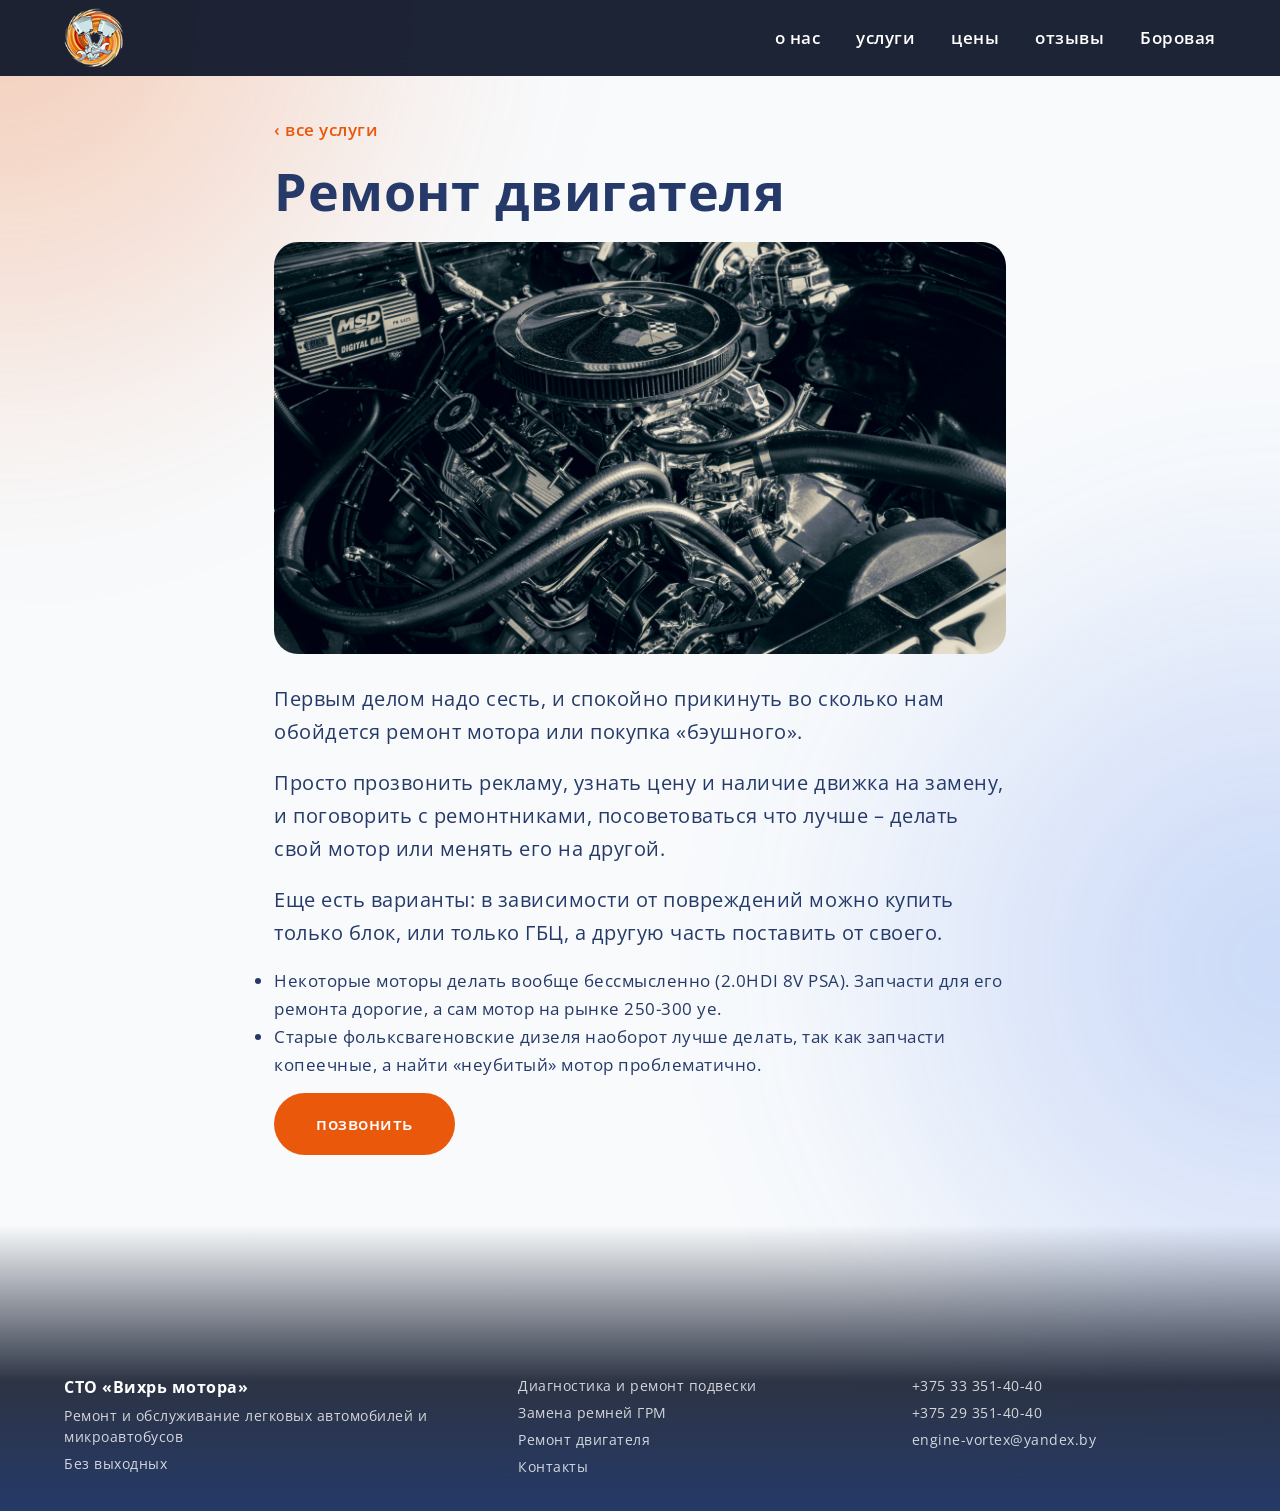
<file: service.html>
<!DOCTYPE html>
<html lang="ru">
<head>
<meta charset="UTF-8">
<meta name="viewport" content="width=device-width, initial-scale=1">
<title>Услуга — СТО «Вихрь мотора»</title>
<link rel="preconnect" href="https://fonts.googleapis.com">
<link rel="preconnect" href="https://fonts.gstatic.com" crossorigin>
<link href="https://fonts.googleapis.com/css2?family=Open+Sans:wght@300;400;600;700;800&display=swap" rel="stylesheet">
<link rel="stylesheet" href="css/style.css">
<script>document.documentElement.classList.add('js')</script>
</head>
<body class="inner">
<header class="header solid">
  <a href="index.html" class="logo" aria-label="На главную"><img src="img/logo.png" alt="" onerror="this.remove()"></a>
  <button class="burger" aria-label="Меню"><span></span><span></span></button>
  <nav class="nav">
    <a href="index.html#about">о нас</a>
    <a href="index.html#services">услуги</a>
    <a href="index.html#prices">цены</a>
    <a href="index.html#reviews">отзывы</a>
    <a href="index.html#map" class="loc">Боровая</a>
  </nav>
</header>
<main class="service">
  <a href="index.html#services" class="back">‹ все услуги</a>
  <h1 id="s-title"></h1>
  <img id="s-img" alt="">
  <div id="s-text" class="prose"></div>
  <a href="tel:+375333514040" class="btn btn-main">позвонить</a>
</main>
<footer class="footer">
  <div><b>СТО «Вихрь мотора»</b><span>Ремонт и обслуживание легковых автомобилей и микроавтобусов</span><span>Без выходных</span></div>
  <div><a href="service.html?id=suspension">Диагностика и ремонт подвески</a><a href="service.html?id=grm">Замена ремней ГРМ</a><a href="service.html?id=engine">Ремонт двигателя</a><a href="index.html#contacts">Контакты</a></div>
  <div><a href="tel:+375333514040">+375 33 351-40-40</a><a href="tel:+375293514040">+375 29 351-40-40</a><a href="mailto:engine-vortex@yandex.by">engine-vortex@yandex.by</a></div>
</footer>
<script src="js/services.js"></script>
<script src="js/main.js"></script>
<script>
  const s = SERVICES.find(x => x.id === new URLSearchParams(location.search).get('id')) || SERVICES[0];
  document.title = s.title + ' — СТО «Вихрь мотора»';
  $('#s-title').textContent = s.title;
  $('#s-img').src = s.img; $('#s-img').alt = s.title;
  $('#s-text').innerHTML = s.html || s.text.map(p => `<p>${p}</p>`).join('');
</script>
</body>
</html>
</file>
<file: css/style.css>
:root{--bg:#F8FAFC;--ink:#253a69;--ink2:#1E293B;--acc:#EA580C;--muted:#475569;--soft:rgba(255,255,255,.8);--head:76px}
*{box-sizing:border-box;margin:0;padding:0}
html{scroll-behavior:smooth;scroll-padding-top:var(--head)}
body{background:var(--bg);color:var(--ink);font:400 17px/1.65 'Open Sans',Arial,sans-serif;letter-spacing:.03em;overflow-x:hidden}
a{color:inherit;text-decoration:none}
button{font:inherit;color:inherit;background:none;border:0;cursor:pointer;letter-spacing:inherit}
img{display:block}
:focus-visible{outline:3px solid var(--acc);outline-offset:3px}

/* размытые радиальные градиенты на фоне */
body::before,body::after{content:"";position:fixed;z-index:-1;width:90vmax;height:90vmax;border-radius:50%;filter:blur(70px);pointer-events:none}
body::before{top:-45vmax;left:-45vmax;background:radial-gradient(circle,rgba(234,88,12,.3),transparent 65%);animation:d1 22s ease-in-out infinite alternate}
body::after{bottom:-50vmax;right:-45vmax;background:radial-gradient(circle,rgba(37,99,235,.24),transparent 65%);animation:d2 28s ease-in-out infinite alternate}
@keyframes d1{to{transform:translate(12vmax,18vmax)}}
@keyframes d2{to{transform:translate(-14vmax,-12vmax)}}

/* шапка */
.header{position:fixed;inset:0 0 auto;height:var(--head);display:flex;align-items:center;justify-content:space-between;padding:0 5vw;z-index:50;color:#fff;transition:background .4s}
.header.solid{background:rgba(15,23,42,.94);backdrop-filter:blur(12px)}
.logo{width:60px;height:60px;overflow:hidden;display:block}
.logo img{width:100%;height:100%;object-fit:contain}
.nav{display:flex;gap:36px;align-items:center;font-size:17px;font-weight:600}
.nav a{position:relative;padding:4px 0}
.nav a:not(.loc)::after{content:"";position:absolute;left:0;bottom:0;height:2px;width:0;background:var(--acc);transition:width .3s}
.nav a:hover::after{width:100%}
.loc{display:flex;gap:8px;align-items:center}
.burger{display:none}

/* hero: фото плавно уходит в фон страницы */
.hero{min-height:100vh;min-height:100svh;display:flex;flex-direction:column;justify-content:center;padding:var(--head) 5vw 16vh;color:#fff;
  background:linear-gradient(180deg,rgba(15,23,42,.45) 0%,rgba(15,23,42,.05) 38%,rgba(248,250,252,.55) 80%,#F8FAFC 100%),
  linear-gradient(90deg,rgba(15,23,42,.82),rgba(15,23,42,.1) 75%),
  url('https://images.unsplash.com/photo-1503376780353-7e6692767b70?auto=format&fit=crop&w=1800&q=70') center/cover,var(--ink2)}
.hero>*{animation:rise 1s both}
.hero h1{font-weight:800;font-size:clamp(38px,6.5vw,84px);line-height:1.1;letter-spacing:.02em;text-shadow:0 4px 30px rgba(0,0,0,.4)}
.slogan{margin-top:22px;font-size:clamp(20px,2.4vw,30px);font-weight:600;animation-delay:.2s!important}
.desc{margin-top:10px;font-size:clamp(17px,1.6vw,21px);color:var(--soft);animation-delay:.35s!important}
.btns{display:flex;gap:18px;margin-top:42px;flex-wrap:wrap;animation-delay:.55s!important}
.btn{display:inline-block;padding:17px 42px;border-radius:40px;background:var(--ink2);color:#fff;font-size:17px;font-weight:600;transition:transform .25s,box-shadow .25s,background .25s}
.btn-main{background:var(--acc)}
.btn-dark{background:var(--ink)}
.btn:hover{transform:translateY(-3px);box-shadow:0 10px 30px rgba(234,88,12,.4)}
.btn-main:hover{background:#c2410c}
@keyframes rise{from{opacity:0;transform:translateY(26px)}to{opacity:1;transform:none}}

/* секции */
.section{padding:80px 5vw;max-width:1240px;margin:0 auto;text-align:center}
.section.narrow{max-width:900px}
h2{font-weight:700;font-size:clamp(28px,3.4vw,44px);letter-spacing:.06em;margin-bottom:18px;color:var(--ink)}
h3{font-weight:600}
.sub{font-size:18px;color:var(--muted);margin-bottom:36px}
.sub b{color:var(--ink)}
.section>.btn{margin-top:6px}

/* о нас */
.about{text-align:left;max-width:940px;margin:36px auto 0}
.about h3{font-size:24px;margin-bottom:22px}
dl{display:grid;grid-template-columns:160px 1fr;gap:10px 20px;font-size:18px;margin-bottom:32px}
dt{font-weight:700}
.slider{display:flex;align-items:center;gap:18px}
.viewport{flex:1;overflow:hidden;border-radius:24px;background:var(--ink)}
.track{display:flex;transition:transform .6s cubic-bezier(.65,0,.35,1)}
.slide{min-width:100%;height:min(70vw,480px);display:flex;justify-content:center}
.slide img{height:100%;width:auto;max-width:100%;object-fit:cover}
.arrow{font-size:52px;line-height:1;padding:0 8px;color:var(--ink);transition:color .2s,transform .2s}
.arrow:hover{color:var(--acc);transform:scale(1.2)}
.dots{display:flex;gap:12px;justify-content:center;margin:18px 0 24px}
.dots button{width:11px;height:11px;border-radius:50%;background:rgba(15,23,42,.25);transition:.3s}
.dots button.on{background:var(--acc);transform:scale(1.3)}
.note{font-size:18px;color:var(--muted)}

/* почему выбирают нас: карточки равны, при наведении растёт одна */
.why-grid{display:grid;grid-template-columns:repeat(3,1fr);gap:28px;margin-top:44px}
.why-card{position:relative;color:#fff;text-align:left;background:linear-gradient(180deg,var(--ink),var(--ink2));border-radius:28px;padding:30px;min-height:380px;
  display:flex;flex-direction:column;justify-content:flex-end;gap:14px;overflow:hidden;box-shadow:0 10px 30px rgba(15,23,42,.18)}
.why-card::before{content:"";position:absolute;inset:0;background:radial-gradient(circle at 85% 0,rgba(234,88,12,.6),transparent 60%);opacity:0;transition:opacity .45s}
.why-card:hover::before{opacity:1}
.why-card>*{position:relative}
.num{position:absolute;top:24px;left:30px;font-size:38px;font-weight:300;color:rgba(255,255,255,.6)}
.gauge{position:absolute;top:24px;right:30px}
.why-card h3{font-size:22px;line-height:1.3}
.why-card p{font-size:16px;color:var(--soft)}
.js .why-card.reveal.in:hover{transform:scale(1.07);z-index:3;box-shadow:0 24px 60px rgba(15,23,42,.35)}

/* услуги: высокие карточки с картинкой */
.grid{display:flex;flex-wrap:wrap;justify-content:center;gap:32px;margin-top:44px}
.card{width:calc((100% - 64px)/3);display:flex;flex-direction:column;text-align:left;color:#fff;border-radius:24px;overflow:hidden;
  background:linear-gradient(180deg,var(--ink2),var(--ink));box-shadow:0 10px 30px rgba(15,23,42,.18);transition:transform .4s,box-shadow .4s}
.card:hover{box-shadow:0 20px 50px rgba(15,23,42,.35)}
.pic{overflow:hidden;aspect-ratio:4/3.3}
.pic img{width:100%;height:100%;object-fit:cover;transition:transform .7s}
.card:hover img{transform:scale(1.08)}
.card .body{display:flex;flex-direction:column;gap:10px;padding:22px 24px 26px;flex:1}
.card h3{font-size:21px;line-height:1.3}
.card p{font-size:16px;color:var(--soft)}
.more{margin-top:auto;padding-top:8px;color:#fb923c;font-weight:600;transition:letter-spacing .3s}
.card:hover .more{letter-spacing:.09em}

/* подход */
.steps ol{list-style:none;margin-top:44px;display:grid;gap:44px}
.steps h3{font-size:22px;margin-bottom:8px;color:var(--acc)}
.steps p{font-size:19px;color:var(--muted);max-width:760px;margin:0 auto}
.lead{margin:70px auto 0;font-size:20px;line-height:1.8;color:var(--ink);max-width:860px}

/* отзывы */
.reviews{display:grid;gap:22px;margin-top:36px}
blockquote{padding:28px;border-radius:22px;background:linear-gradient(180deg,var(--ink2),var(--ink));color:#fff;font-size:18px}
cite{display:block;margin-top:12px;font-size:15px;color:var(--soft);font-style:normal}

/* FAQ */
.faq{text-align:left;border-top:1px solid rgba(15,23,42,.15)}
.faq-item{border-bottom:1px solid rgba(15,23,42,.15)}
.faq-q{width:100%;display:flex;justify-content:space-between;align-items:center;gap:20px;padding:24px 4px;text-align:left;font-size:19px;font-weight:600}
.faq-q:hover{color:var(--acc)}
.faq-q i{position:relative;flex:none;width:20px;height:20px}
.faq-q i::before,.faq-q i::after{content:"";position:absolute;left:0;top:9px;width:20px;height:2px;background:var(--acc);transition:transform .35s}
.faq-q i::after{transform:rotate(90deg)}
.open .faq-q i::after{transform:rotate(0)}
.faq-a{display:grid;grid-template-rows:0fr;transition:grid-template-rows .4s ease}
.faq-a>div{overflow:hidden}
.faq-a p{padding:0 4px 24px;font-size:18px;color:var(--muted)}
.open .faq-a{grid-template-rows:1fr}

/* контакты и карта */
.contacts-box{display:grid;grid-template-columns:1fr 1.5fr;gap:28px;margin-top:40px;text-align:left}
.info{display:flex;flex-direction:column;align-items:flex-start;gap:12px;padding:36px;border-radius:28px;color:#fff;background:linear-gradient(180deg,var(--ink2),var(--ink));font-size:19px}
.info h3{font-size:26px;margin-bottom:4px}
.info p{color:var(--soft)}
.info a:not(.btn):hover{color:#fb923c}
.info .btn{margin-top:14px}
.route{color:#fb923c;font-weight:600}
.map{border-radius:28px;overflow:hidden;min-height:420px;box-shadow:0 10px 30px rgba(15,23,42,.18)}
.map iframe{width:100%;height:100%;min-height:420px;border:0;display:block}

/* футер: растворяется в градиент */
.footer{display:grid;grid-template-columns:1.4fr 1.2fr 1fr;gap:28px;padding:150px 5vw 34px;margin-top:10px;background:linear-gradient(180deg,rgba(15,23,42,0),rgba(15,23,42,.88) 55%,var(--ink));color:var(--soft);font-size:14px;line-height:1.5}
.footer div{display:flex;flex-direction:column;gap:6px}
.footer b{color:#fff;font-size:16px}
.footer a:hover{color:#fb923c}
.team-info{transition:opacity .25s,transform .25s}
.team-info.swap{opacity:0;transform:translateY(8px)}
.rev-wrap{display:flex;align-items:center;gap:12px;margin-top:36px}
.rev-track{flex:1;display:flex;gap:24px;overflow-x:auto;scroll-snap-type:x mandatory;scroll-behavior:smooth;scrollbar-width:none;padding:8px 4px 22px}
.rev-track::-webkit-scrollbar{display:none}
.rev-track blockquote{flex:0 0 min(420px,82%);scroll-snap-align:start;text-align:left}
.stars{color:#fb923c;font-size:22px;letter-spacing:.15em;margin-bottom:10px}

/* страница услуги */
.service{max-width:860px;margin:0 auto;padding:calc(var(--head) + 40px) 5vw 60px}
.back{color:var(--acc);font-weight:600}
.service h1{font-size:clamp(32px,5vw,52px);line-height:1.2;margin:16px 0}
.service img{width:100%;aspect-ratio:16/9;object-fit:cover;border-radius:24px;margin:20px 0 28px}
.service p{font-size:20px;margin-bottom:18px}
.service .btn{margin-top:14px}

/* появление при скролле */
.js .reveal{opacity:0;transform:translateY(30px);transition:opacity .8s,transform .45s,box-shadow .4s}
.js .reveal.in{opacity:1;transform:none}
.js .reveal.in:hover{transform:translateY(-6px)}

/* планшет и смартфон */
@media(max-width:980px){.card{width:calc((100% - 32px)/2)}.why-grid{grid-template-columns:1fr}.why-card{min-height:300px}.contacts-box{grid-template-columns:1fr}}
@media(max-width:860px){
  :root{--head:66px}
  .burger{display:flex;flex-direction:column;gap:7px;padding:10px;z-index:60}
  .burger span{width:28px;height:2px;background:#fff;transition:transform .35s}
  .burger.open span:first-child{transform:translateY(4.5px) rotate(45deg)}
  .burger.open span:last-child{transform:translateY(-4.5px) rotate(-45deg)}
  .nav{position:fixed;inset:0;flex-direction:column;justify-content:center;gap:32px;font-size:22px;background:rgba(15,23,42,.97);opacity:0;pointer-events:none;transition:opacity .4s}
  .nav.open{opacity:1;pointer-events:auto}
  .btns{flex-direction:column;align-items:flex-start}
  .section{padding:60px 5vw}
  dl{grid-template-columns:1fr;gap:2px}dd{margin-bottom:12px}
  .arrow{display:none}
}
@media(max-width:600px){.card{width:100%}.info{padding:26px}@media(prefers-reduced-motion:reduce){html{scroll-behavior:auto}*,::before,::after{animation:none!important;transition:none!important}.js .reveal{opacity:1;transform:none}}

/* форматированный текст статьи услуги: h2, h3, p, ul, ol, strong, таблицы, картинки */
.prose h2{font-size:clamp(26px,3.2vw,34px);line-height:1.25;margin:44px 0 16px;letter-spacing:.02em}
.prose h3{font-size:clamp(22px,2.4vw,26px);line-height:1.3;margin:34px 0 14px}
.prose .intro{font-size:22px;font-weight:600;line-height:1.55}
.prose strong{font-weight:700}
.prose a{color:var(--acc);font-weight:600;border-bottom:2px solid rgba(234,88,12,.3)}
.prose ul,.prose ol{margin:0 0 22px;padding-left:1.3em;font-size:20px}
.prose li{margin-bottom:10px;padding-left:6px}
.prose li::marker{color:var(--acc);font-weight:700}
.prose .note-box,.prose blockquote{margin:30px 0;padding:24px 28px;border-radius:22px;border:0;border-left:6px solid var(--acc);background:linear-gradient(180deg,var(--ink2),var(--ink));color:#fff;font-size:19px;line-height:1.65}
.prose .note-box strong{color:#fb923c}
.prose img{aspect-ratio:auto;height:auto;margin:24px 0}
.prose table{width:100%;border-collapse:collapse;margin:24px 0;font-size:18px;display:block;overflow-x:auto}
.prose th{background:var(--ink);color:#fff;text-align:left}
.prose th,.prose td{padding:12px 16px;border-bottom:1px solid rgba(15,23,42,.15)}}
</file>
